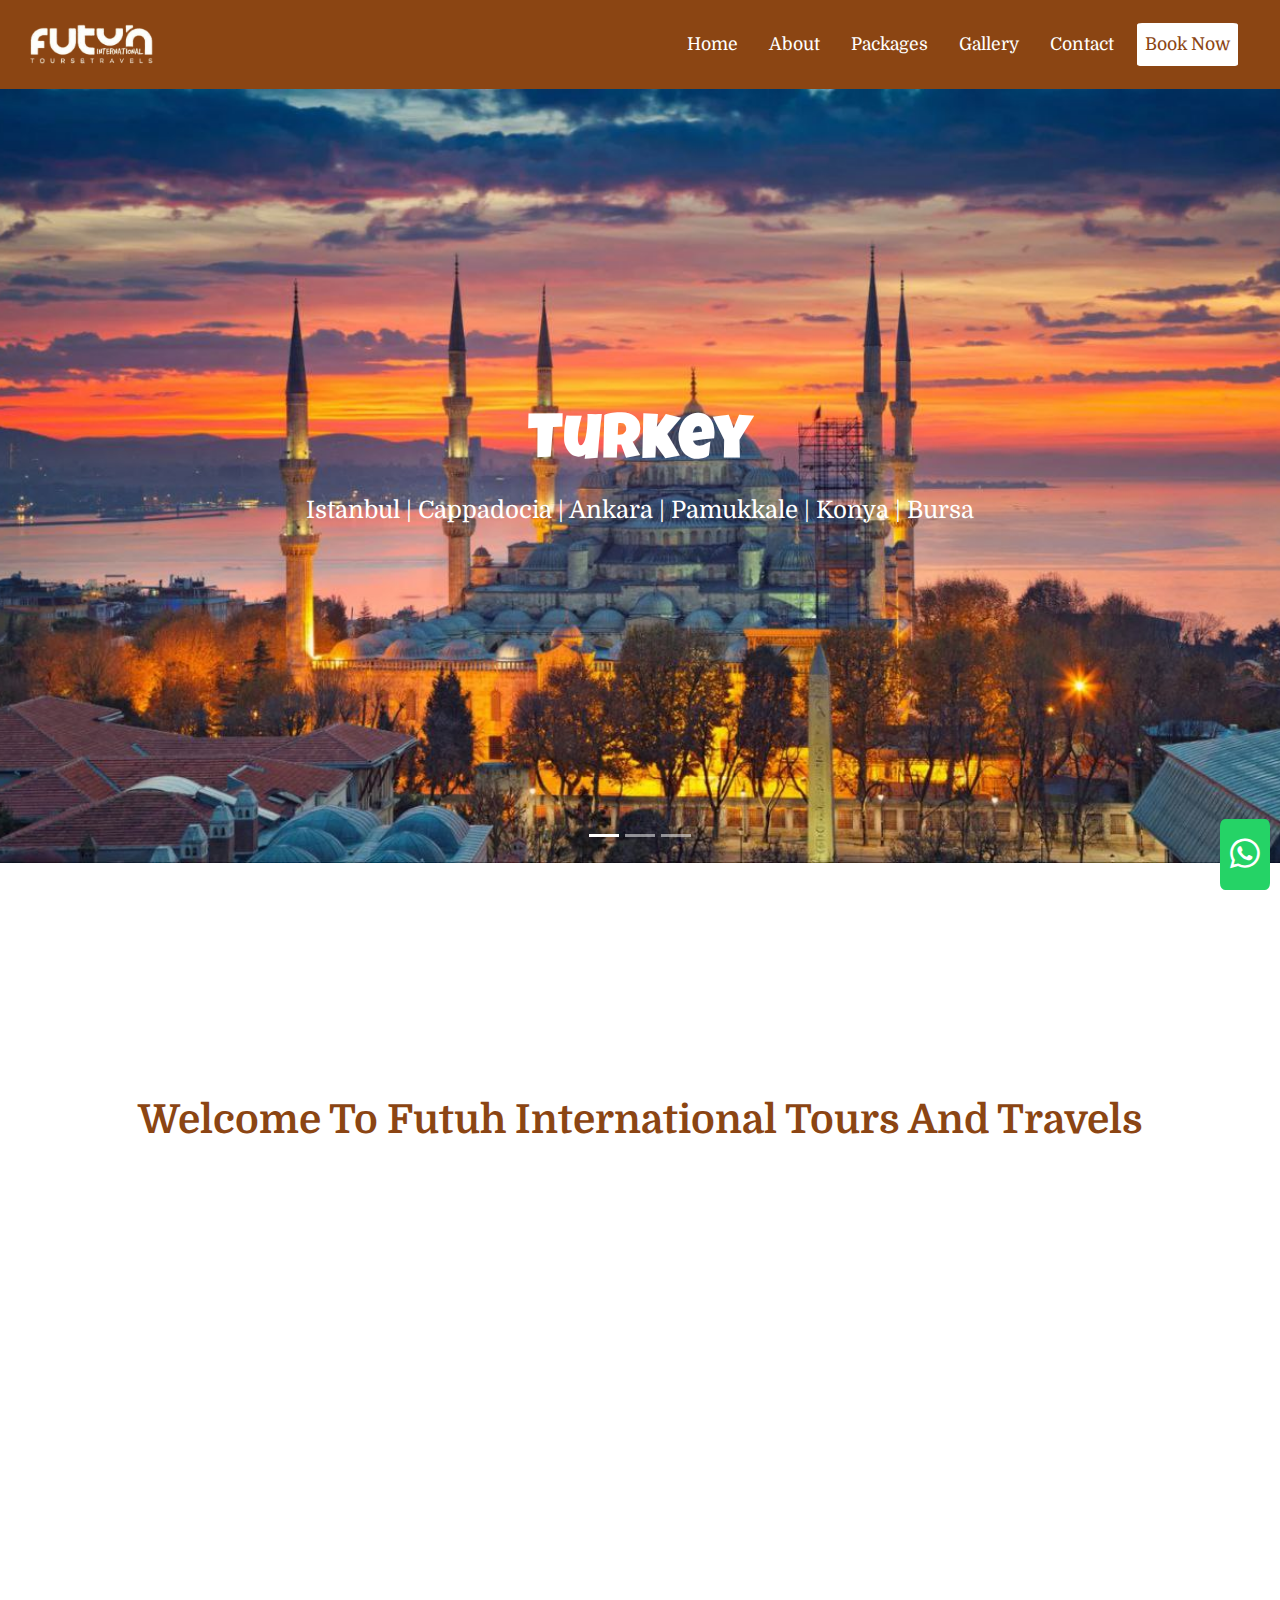
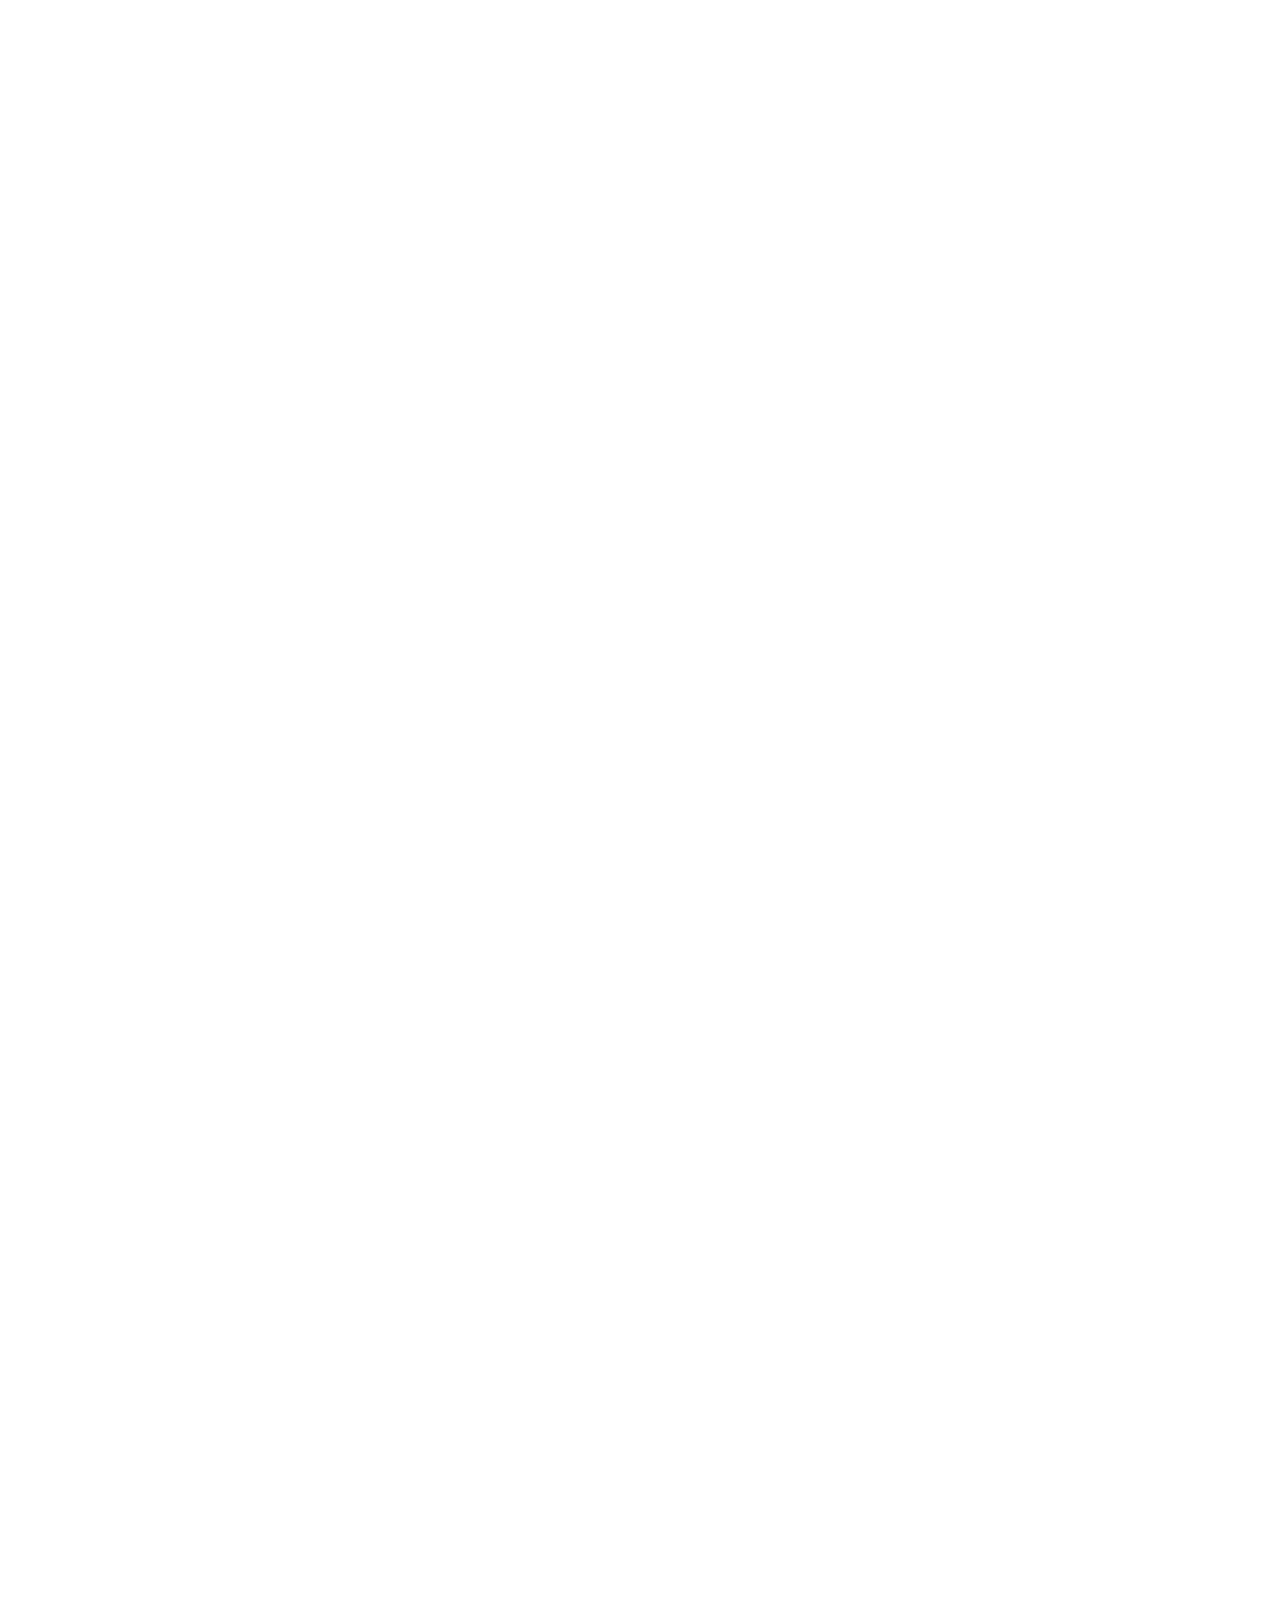
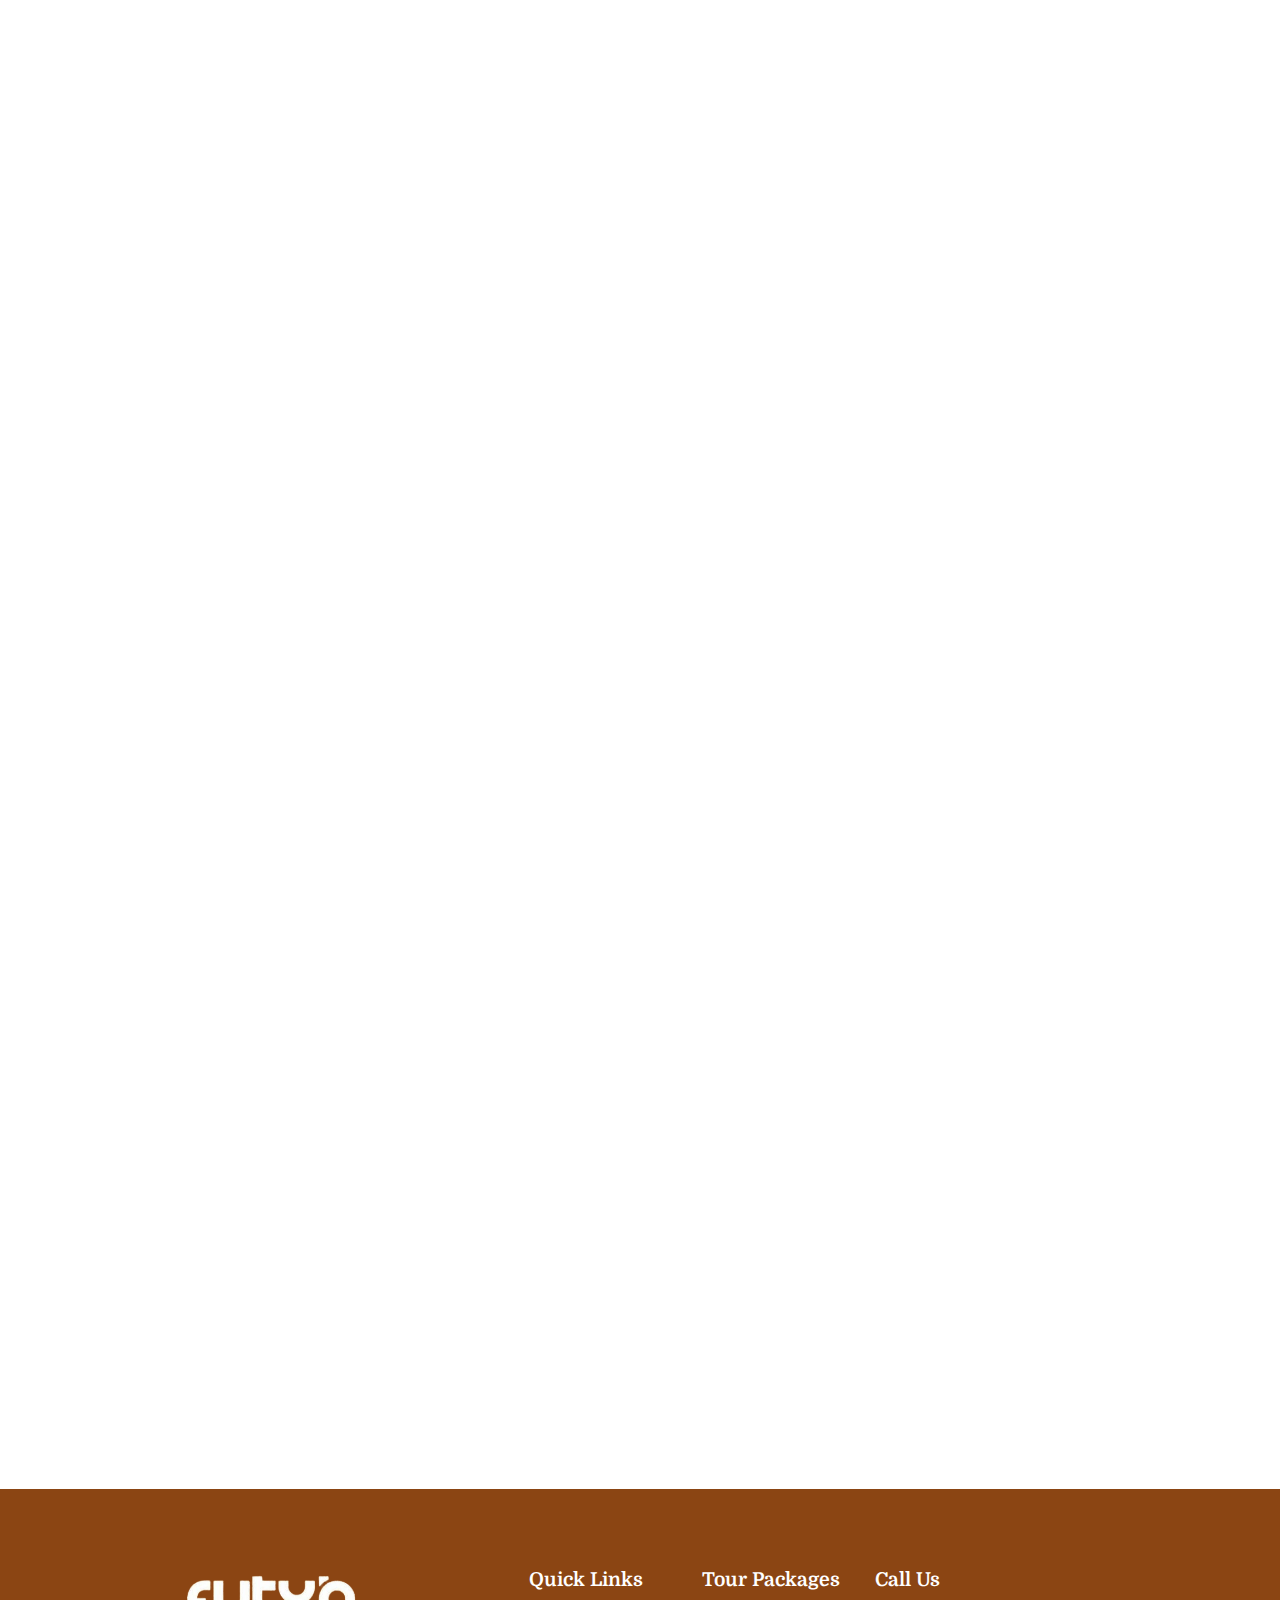
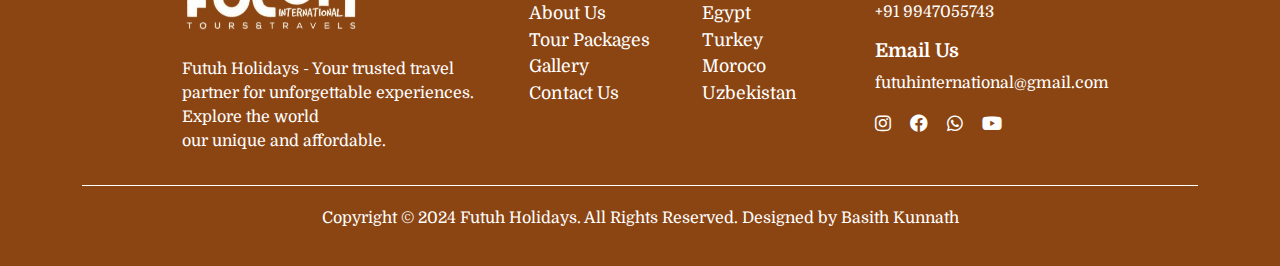
<file: index.html>
<!DOCTYPE html>
<html lang="en">

<head>
  <meta charset="UTF-8">
  <meta name="viewport" content="width=device-width, initial-scale=1.0">
  <title>Futuh International</title>
  <link href="https://cdn.jsdelivr.net/npm/bootstrap@5.3.0-alpha1/dist/css/bootstrap.min.css" rel="stylesheet">
  <!-- Font Awesome Icons -->
  <link rel="stylesheet" href="https://cdnjs.cloudflare.com/ajax/libs/font-awesome/6.0.0-beta3/css/all.min.css">
  <!-- AOS CSS for animations -->
  <link rel="stylesheet" href="https://cdn.jsdelivr.net/npm/aos@2.3.1/dist/aos.css" />
  <link rel="stylesheet" href="styles.css">
  <link rel="preconnect" href="https://fonts.googleapis.com">
  <link rel="preconnect" href="https://fonts.gstatic.com" crossorigin>
  <link href="https://fonts.googleapis.com/css2?family=Luckiest+Guy&display=swap" rel="stylesheet">
  <link rel="preconnect" href="https://fonts.googleapis.com">
  <link rel="preconnect" href="https://fonts.gstatic.com" crossorigin>
  <link
    href="https://fonts.googleapis.com/css2?family=Bowlby+One&family=Domine:wght@400..700&family=Luckiest+Guy&display=swap"
    rel="stylesheet">
</head>

<body>

    <!-- Popup Modal -->
  <div class="modal fade" id="popupModal" tabindex="-1" aria-hidden="true">
    <div class="modal-dialog modal-dialog-centered">
        <div class="modal-content" style="background-image: url('{{ popup_image.image.url }}');" >
            <!-- Close Button -->
            <div class="modal-header">
                <button type="button" class="btn-close btn-close-white" data-bs-dismiss="modal" aria-label="Close"></button>
            </div>
            <!-- Footer with Explore Button -->
            <div class="modal-footer">
                <a href="#" class="btn btn-primary">Explore Now</a>
            </div>
        </div>
    </div>
</div>
  <!-- Navbar -->
  <nav class="navbar navbar-expand-lg navbar-custom">
    <div class="container-fluid">
      <a class="navbar-brand" href="#">
        <img src="futuhlogo.png" alt="Futuh International Logo" width="130" height="auto">
      </a>

       <!-- Hamburger / Close Icon Button -->
    <button class="navbar-toggler custom-toggler" type="button" data-bs-toggle="collapse" data-bs-target="#navbarNav" aria-controls="navbarNav" aria-expanded="false" aria-label="Toggle navigation">
      <span class="toggler-icon"></span>
      <span class="toggler-icon"></span>
      <span class="toggler-icon"></span>
    </button>
     
      <div class="collapse navbar-collapse justify-content-end" id="navbarNav">
        <ul class="navbar-nav">
          <li class="nav-item">
            <a class="nav-link" aria-current="page" href="index.html">Home</a>
          </li>
          <li class="nav-item">
            <a class="nav-link" href="about.html">About</a>
          </li>
          <li class="nav-item">
            <a class="nav-link" href="packages.html">Packages</a>
          </li>
          <li class="nav-item">
            <a class="nav-link" href="gallery.html">Gallery</a>
          </li>
          <li class="nav-item">
            <a class="nav-link" href="contactus.html">Contact</a>
          </li>
          <li class="nav-item">
            <a class="nav-link button-book" href="https://wa.me/919961102203">Book Now</a>
          </li>
        </ul>
      </div>
    </div>
  </nav>

  <!-- Carousel -->
<div id="heroCarousel" class="carousel slide" data-bs-ride="carousel" data-bs-interval="3000" data-bs-wrap="true">
  <div class="carousel-indicators">
    <button type="button" data-bs-target="#heroCarousel" data-bs-slide-to="0" class="active" aria-current="true" aria-label="Slide 1"></button>
    <button type="button" data-bs-target="#heroCarousel" data-bs-slide-to="1" aria-label="Slide 2"></button>
    <button type="button" data-bs-target="#heroCarousel" data-bs-slide-to="2" aria-label="Slide 3"></button>
  </div>
  <div class="carousel-inner">
    <!-- First Slide -->
    <div class="carousel-item active">
      <div class="hero-section" style="background-image: url('turkey.jpg');">
        <div class="container text-center">
          <h1 class="display-4 animate-text">Turkey</h1>
          <p class="lead animate-text">Istanbul | Cappadocia | Ankara | Pamukkale | Konya | Bursa</p>
        </div>
      </div>
    </div>
    <!-- Second Slide -->
    <div class="carousel-item">
      <div class="hero-section" style="background-image: url('egypt.jpg');">
        <div class="container text-center">
          <h1 class="display-4 animate-text">Egypt</h1>
          <p class="lead animate-text">Cairo | Alexandria | Dasooq | Tanta</p>
        </div>
      </div>
    </div>
    <!-- Third Slide -->
    <div class="carousel-item">
      <div class="hero-section" style="background-image: url('moroco.jpg');">
        <div class="container text-center">
          <h1 class="display-4 animate-text">Moroco</h1>
          <p class="lead animate-text">Fez | Marrakesh | Casablanca | Meknes | Rabat | Chefchaouen</p>
        </div>
      </div>
    </div>
  </div>
  <button class="carousel-control-prev" type="button" data-bs-target="#heroCarousel" data-bs-slide="prev">
    
    <span class="visually-hidden">Previous</span>
  </button>
  <button class="carousel-control-next" type="button" data-bs-target="#heroCarousel" data-bs-slide="next">
    
    <span class="visually-hidden">Next</span>
  </button>
</div>


  <!-- Hero Section -->
  <section class="fit-hero-section text-center my-5">
    <div class="container">

      <!-- Logo Section -->
      <div class="row justify-content-center fit-logo-section">
        <div class="col-3 col-md-2 fit-logo-col" data-aos="fade-in" data-aos-duration="1000">
          <img src="mmkclogo.png" alt="Logo 1" class="img-fluid fit-logo">
        </div>
        <div class="col-3 col-md-2 fit-logo-col" data-aos="fade-in" data-aos-duration="1000">
          <img src="floho.png" alt="Logo 2" class="img-fluid fit-logo">
        </div>
      </div>

      <!-- Title -->
      <h1 class="fit-title mt-4">Welcome To Futuh International Tours And
        Travels</h1>

      <!-- Description -->
      <p class="fit-description mt-3 mb-4" data-aos="fade-up" data-aos-duration="1000" data-aos-delay="300">
        At Futuh International Tours and Travels, we specialize in organizing spiritual journeys that connect you to the
        heart of Islamic heritage.
        Based in Kerala, we offer meticulously planned tours to some of the most significant Islamic landmarks across
        the world.
      </p>

      <!-- Button -->
      <a href="about.html" class="btn btn-outline-dark fit-read-more-btn" data-aos="fade-up" data-aos-duration="1000"
        data-aos-delay="600">Read More</a>
    </div>
  </section>


  <section class="why-travel-section py-5 text-center">
    <div class="container">
      <h1 class="mb-5 fw-bold section-title" data-aos="fade-up">Why Travel with Us</h1>
      <div class="row">
        <div class="col-md-3 col-6">
          <div class="travel-card" data-aos="fade-up" data-aos-delay="100">
            <i class="fas fa-kaaba icon"></i>
            <h5 class="mt-3">Expertly curated Islamic spiritual tours</h5>
          </div>
        </div>
        <div class="col-md-3 col-6">
          <div class="travel-card" data-aos="fade-up" data-aos-delay="200">
            <i class="fas fa-compass icon"></i>
            <h5 class="mt-3">Guided by scholars and experienced leaders</h5>
          </div>
        </div>
        <div class="col-md-3 col-6">
          <div class="travel-card" data-aos="fade-up" data-aos-delay="300">
            <i class="fas fa-bed icon"></i>
            <h5 class="mt-3">Halal-friendly meals and comfortable stays</h5>
          </div>
        </div>
        <div class="col-md-3 col-6">
          <div class="travel-card" data-aos="fade-up" data-aos-delay="400">
            <i class="fas fa-praying-hands icon"></i>
            <h5 class="mt-3">Spiritual reflection, prayers, and community bonding</h5>
          </div>
        </div>
      </div>
    </div>
  </section>



  <section class="upcoming-section">
    <div class="container trip-container text-center">
      <h1 class="mb-5 fw-bold section-title" data-aos="fade-up">Upcoming Trips</h1>
      <div class="row">
        <!-- First Trip Card -->
        <div class="col-md-4 mb-4" data-aos="fade-up">
          <div class="card trip-card h-100">
            <div class="trip-image-container">
              <img src="baku.jpg" class="trip-image card-img-top" alt="October in Baghdad" width="300" height="50">
            </div>
            <div class="card-body trip-details">
              <h5 class="card-title trip-title">October in Baghdad</h5>
              <p class="card-text trip-description">warm days fade into cool, breezy nights</p>
              <a href="baku.jpg" class="btn explore-button">Explore Now</a>
            </div>
          </div>
        </div>

         <!-- First Trip Card -->
         <div class="col-md-4 mb-4" data-aos="fade-up">
          <div class="card trip-card h-100">
            <div class="trip-image-container">
            <img src="baku.jpg" class="card-img-top trip-image" alt="October in Baghdad" width="100" height="100">
          </div>
            <div class="card-body trip-details">
              <h5 class="card-title trip-title">Egypt Journey</h5>
              <p class="card-text trip-description">warm days fade into cool, breezy nights</p>
              <a href="details.html" class="btn explore-button">Explore Now</a>
            </div>
          </div>
        </div>

        <!-- Third Trip Card -->
        <div class="col-md-4 mb-4" data-aos="fade-up" data-aos-delay="400">
          <div class="card trip-card h-100">
            <div class="trip-image-container">
            <img src="baku.jpg" class="card-img-top trip-image" alt="Morocco Trip" width="100" height="100">
          </div>
            <div class="card-body trip-details">
              <h5 class="card-title trip-title">Morocco Journey</h5>
              <p class="card-text trip-description">Discover beautiful landmarks In Moroco</p>
              <a href="details.html" class="btn explore-button">Explore Now</a>
            </div>
          </div>
        </div>
      </div>
    </div>
  </section>


  <section class="umrah-banner container-fluid" data-aos="fade-up">
    <div class="row align-items-center text-center text-lg-start">
        <div class="col-lg-12 content">
            <h1 class="banner-title">Umrah Package</h1>
            <p class="banner-subtitle">Embark on a spiritual journey with our 15-Day Package</p>
            <p class="banner-description">
                Lorem ipsum dolor sit amet, consectetur adipiscing elit, sed do eiusmod tempor incididunt ut labore et dolore magna aliqua. Ut enim ad minim veniam, quis nostrud exercitation ullamco laboris.
            </p>
            <div class="d-flex justify-content-center justify-content-lg-start button-group">
              <a href="umrahdetails.html"><button class="btn btn-primary custom-margin-right">View Details</button></a>
              <a href="https://wa.me/919961102203"><button class="btn btn-secondary">Book Now</button></a>
          </div>
        </div>
    </div>
    <p class="banner-footer text-center text-lg-start">
        Office: Travel St., Freedom No. 31, Konohla, West Java
    </p>
</section>


  <!-- About Us Section -->
  <section class="about-us-section py-5">
    <div class="container">
      <div class="row align-items-center">
        <!-- Image Section -->
        <div class="col-md-6 text-center" data-aos="fade-right" >
          <img src="aboutpng (2).png" alt="Compass Icon" class="compass-img animated">
        </div>
        <!-- Content Section -->
        <div class="col-md-6" data-aos="fade-left">
          <h2 class="section-title mb-4">A Journey to Spiritual Discovery</h2>
          <p class="section-description">
            Futuh International Tours and Travels is a dedicated travel agency based in Kerala, specializing in Islamic
            spiritual tours. Our mission is to provide enriching travel experiences that foster spiritual growth while
            exploring the profound Islamic heritage around the world.
          </p>
          <p class="section-description">
            Founded with a deep commitment to faith, Futuh International Tours is more than just a travel agency; we are
            a trusted guide for those seeking to connect with the sacred sites of Islam. We curate journeys to Turkey,
            Iraq, Egypt, and Uzbekistan, offering an opportunity to walk in the footsteps of great scholars, prophets,
            and mystics, while discovering the beauty and history of the Muslim world.
          </p>
          <a href="about.html" class="btn btn-outline mt-4">Read More</a>
        </div>
      </div>
    </div>
  </section>






  <section class="container destinations-section text-center my-5">
    <h1 class="mb-5 fw-bold section-title" data-aos="fade-up">Our Destinations</h1>
    <div class="row mt-4">
      <!-- First Row of Images -->
      <div class="col-12 col-md-4 mb-3 position-relative" data-aos="fade-up">
        <img src="giza.jpg" class="destination-image img-fluid" alt="Pyramids">
        <h1 class="image-title">Cappadocia</h1>
      </div>
      <div class="col-12 col-md-4 mb-3 position-relative" data-aos="fade-up" data-aos-delay="100">
        <img src="giza.jpg" class="destination-image img-fluid" alt="Hot air balloons">
        <h1 class="image-title">Giza</h1>
      </div>
      <div class="col-12 col-md-4 mb-3 position-relative" data-aos="fade-up" data-aos-delay="200">
        <img src="giza.jpg" class="destination-image img-fluid" alt="Beautiful Mosque">
        <h1 class="image-title">Samarkand</h1>
      </div>
      <!-- Second Row of Images -->
      <div class="col-12 col-md-4 mb-3 position-relative" data-aos="fade-up" data-aos-delay="300">
        <img src="baku.jpg" class="destination-image img-fluid" alt="Modern Building">
        <h1 class="image-title">Baku</h1>
      </div>
      <div class="col-12 col-md-4 mb-3 position-relative" data-aos="fade-up" data-aos-delay="400">
        <img src="turkeyim.jpg" class="destination-image img-fluid" alt="Mosque at sunset">
        <h1 class="image-title">Baghdad</h1>
      </div>
      <div class="col-12 col-md-4 mb-3 position-relative" data-aos="fade-up" data-aos-delay="500">
        <img src="marakkesh.jpg" class="destination-image img-fluid" alt="Minaret">
        <h1 class="image-title">Marrakesh</h1>
      </div>
    </div>
  </section>




  <section class="testimonial-section" id="testimonials">
    <div class="container">
      <h1 class="mb-5 fw-bold section-title" data-aos="fade-up">Hear from Our Happy Clients</h1>
      <div class="row">
        <div class="col-md-6 col-lg-4" data-aos="fade-up" data-aos-delay="200">
          <div class="testimonial-card">
            <img src="ahmed.jpg" alt="Hilmet Atyeken">
            <h5 class="card-title">Ahmed Shareef</h5>
            <p class="card-text">"From the moment I signed up, I felt the dedication of this team. They catered to every
              need, made us feel comfortable and safe, and gave us insightful historical context that deepened my
              connection to each site. Highly recommended!"</p>
          </div>
        </div>
        <div class="col-md-6 col-lg-4" data-aos="fade-up" data-aos-delay="300">
          <div class="testimonial-card">
            <img src="omar.jpg" alt="Arda Güler">
            <h5 class="card-title">Omar Hameed</h5>
            <p class="card-text">"The trip exceeded my expectations. Every detail, from the food to the schedule of
              prayers and ziyarat, was meticulously organized."</p>
          </div>
        </div>
        <div class="col-md-6 col-lg-4" data-aos="fade-up" data-aos-delay="400">
          <div class="testimonial-card">
            <img src="ameen.jpg" alt="Maria Anceants">
            <h5 class="card-title">Ameen Mirza</h5>
            <p class="card-text">"MashaAllah, the level of organization was incredible! Our itinerary was well thought
              out, with time for both spiritual reflection and group support. I never had to worry about logistics and
              could focus on worship. Truly a blessed experience!"</p>
          </div>
        </div>
      
      </div>
    </div>
  </section>


    <!-- WhatsApp Icon -->
    <a href="https://wa.me/919961102203/" class="whatsapp-icon" target="_Hey">
      <i class="fab fa-whatsapp"></i>
  </a>

  <footer class="footer">
    <div class="container ">
      <div class="row footer-container">
        <!-- Logo and Social Media -->
        <div class="col-md-4 text-center text-md-start">
          <div class="footer-logo">
            <img src="futuhlogo.png" alt="Futuh Logo" class="img-fluid">
          </div>
          
          <p class="footer-description">
            Futuh Holidays - Your trusted travel partner for unforgettable experiences. Explore the world <br> our unique and affordable.
          </p>
          
         
        </div>
  
        <!-- Quick Links -->
        <div class="col-md-2 text-center text-md-start quick-links">
          <h6>Quick Links</h6>
          <ul class="list-unstyled">
            <li><a href="about.html">About Us</a></li>
            <li><a href="packages.html">Tour Packages</a></li>
            <li><a href="gallery.html">Gallery</a></li>
            <li><a href="contactus.html">Contact Us</a></li>
          </ul>
        </div>


         <!-- Quick Links -->
         <div class="col-md-2 text-center text-md-start quick-links">
          <h6>Tour Packages</h6>
          <ul class="list-unstyled">
            <li><a href="about.html">Egypt</a></li>
            <li><a href="packages.html">Turkey</a></li>
            <li><a href="gallery.html">Moroco</a></li>
            <li><a href="contactus.html">Uzbekistan</a></li>
          </ul>
        </div>
  
        <!-- Contact Info -->
        <div class="col-md-2 text-center text-md-start">
          <h6>Call Us</h6>
          <p>+91 9947055743</p>
          <h6>Email Us</h6>
          <p>futuhinternational@gmail.com</p>
          <div class="social-icons">
            <a href="#"><i class="fab fa-instagram"></i></a>
            <a href="#"><i class="fab fa-facebook"></i></a>
            <a href="#"><i class="fab fa-whatsapp"></i></a>
            <a href="#"><i class="fab fa-youtube"></i></a> 
          </div>
        </div>
      </div>
  
      <!-- Footer Bottom -->
      <div class="footer-bottom text-center mt-3">
        <p>Copyright © 2024 Futuh Holidays. All Rights Reserved. Designed by Basith Kunnath</p>
      </div>
    </div>
  </footer>
  


  <!-- Scripts -->
   <!-- Bootstrap JavaScript Bundle -->
    <script src="https://cdn.jsdelivr.net/npm/@popperjs/core@2.11.6/dist/umd/popper.min.js" integrity="sha384-oBqDVmMz4fnFO9gybBogGz5SJlgk5lNh5VrZn55EN8ICp7Nadyl0yoFbO9g2WZYD" crossorigin="anonymous"></script>
   <script src="https://cdn.jsdelivr.net/npm/bootstrap@5.2.2/dist/js/bootstrap.min.js" integrity="sha384-I3j16TRc2VQq/XpbfPks3eKM2E14Xiz0hpo2ThFuRrhjRhpC15y3X/9DIe0OWozU" crossorigin="anonymous"></script>

  <script src="https://cdn.jsdelivr.net/npm/bootstrap@5.3.0-alpha1/dist/js/bootstrap.bundle.min.js"></script>
  <!-- AOS JS -->
  <script src="https://cdn.jsdelivr.net/npm/aos@2.3.1/dist/aos.js"></script>
  <script src="scripts.js"></script>
  <script>
    AOS.init();  // Initialize AOS
  </script>
</body>

</html>
</file>
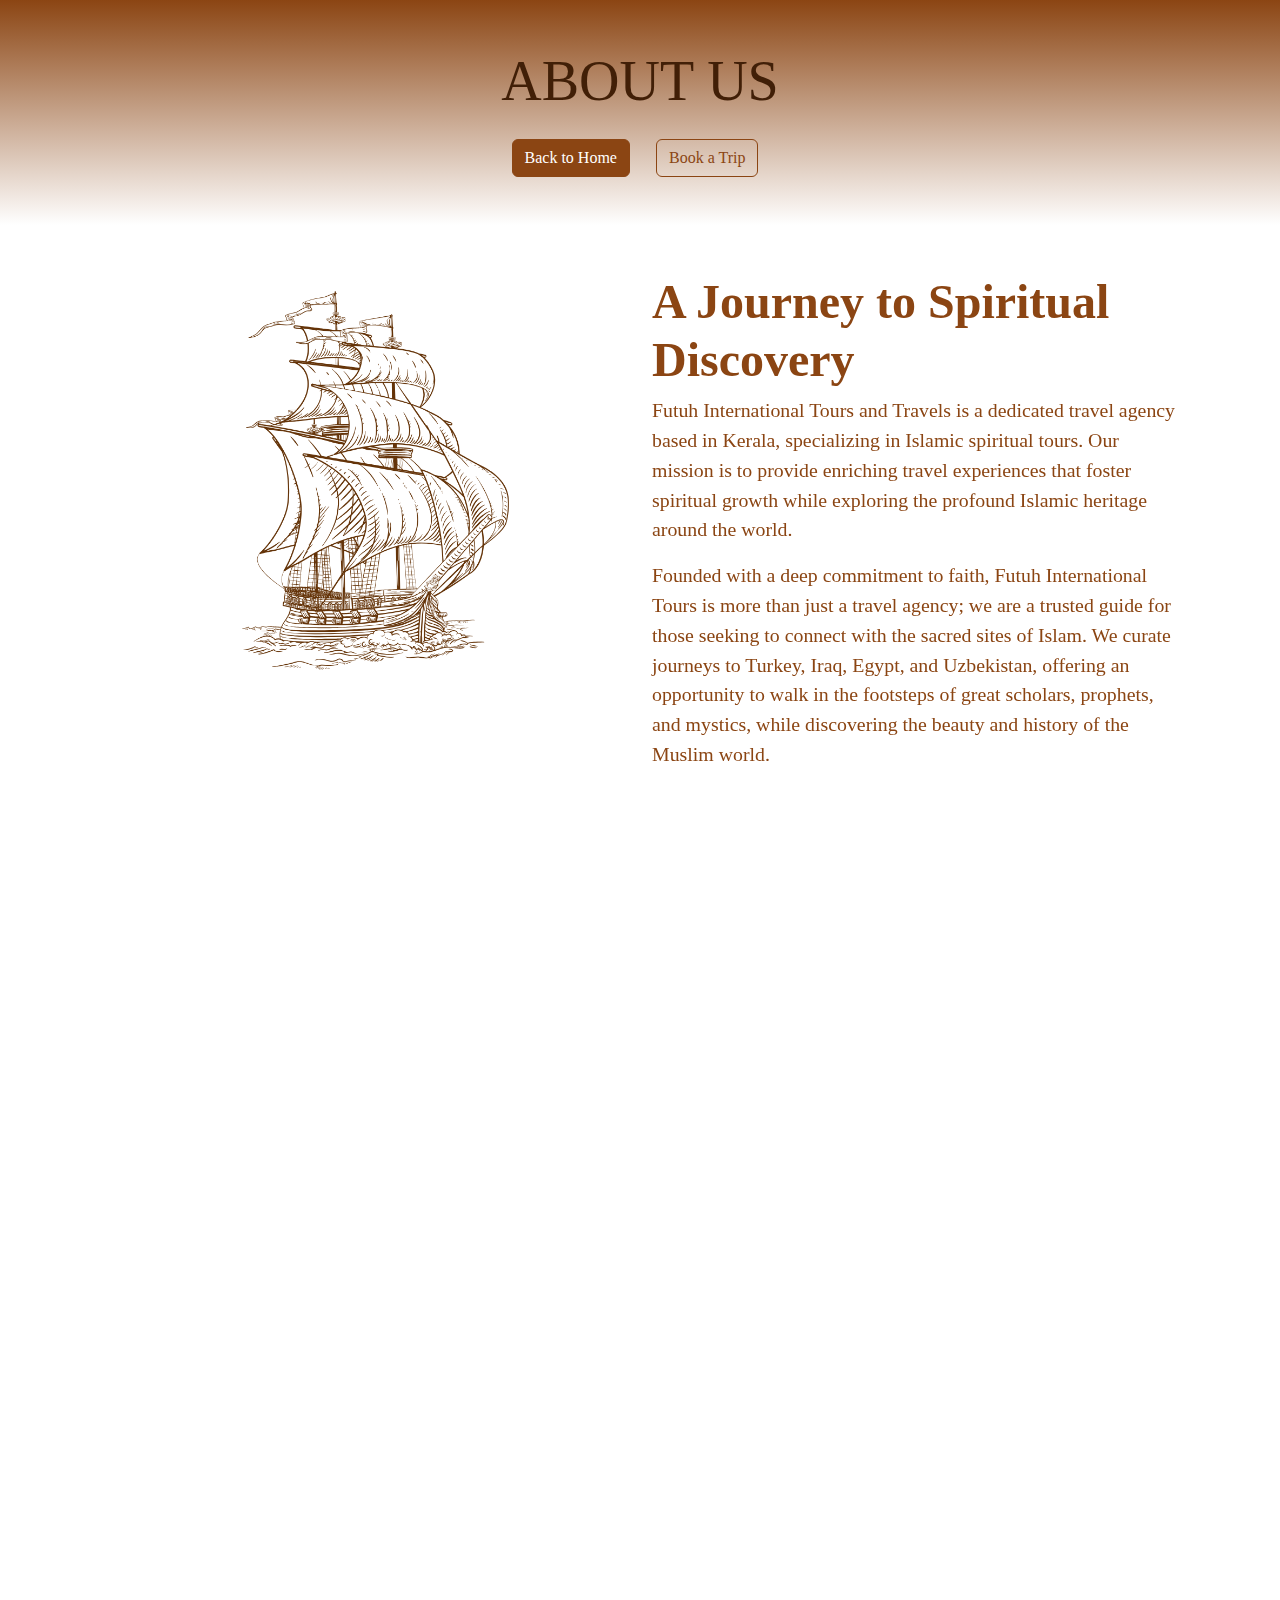
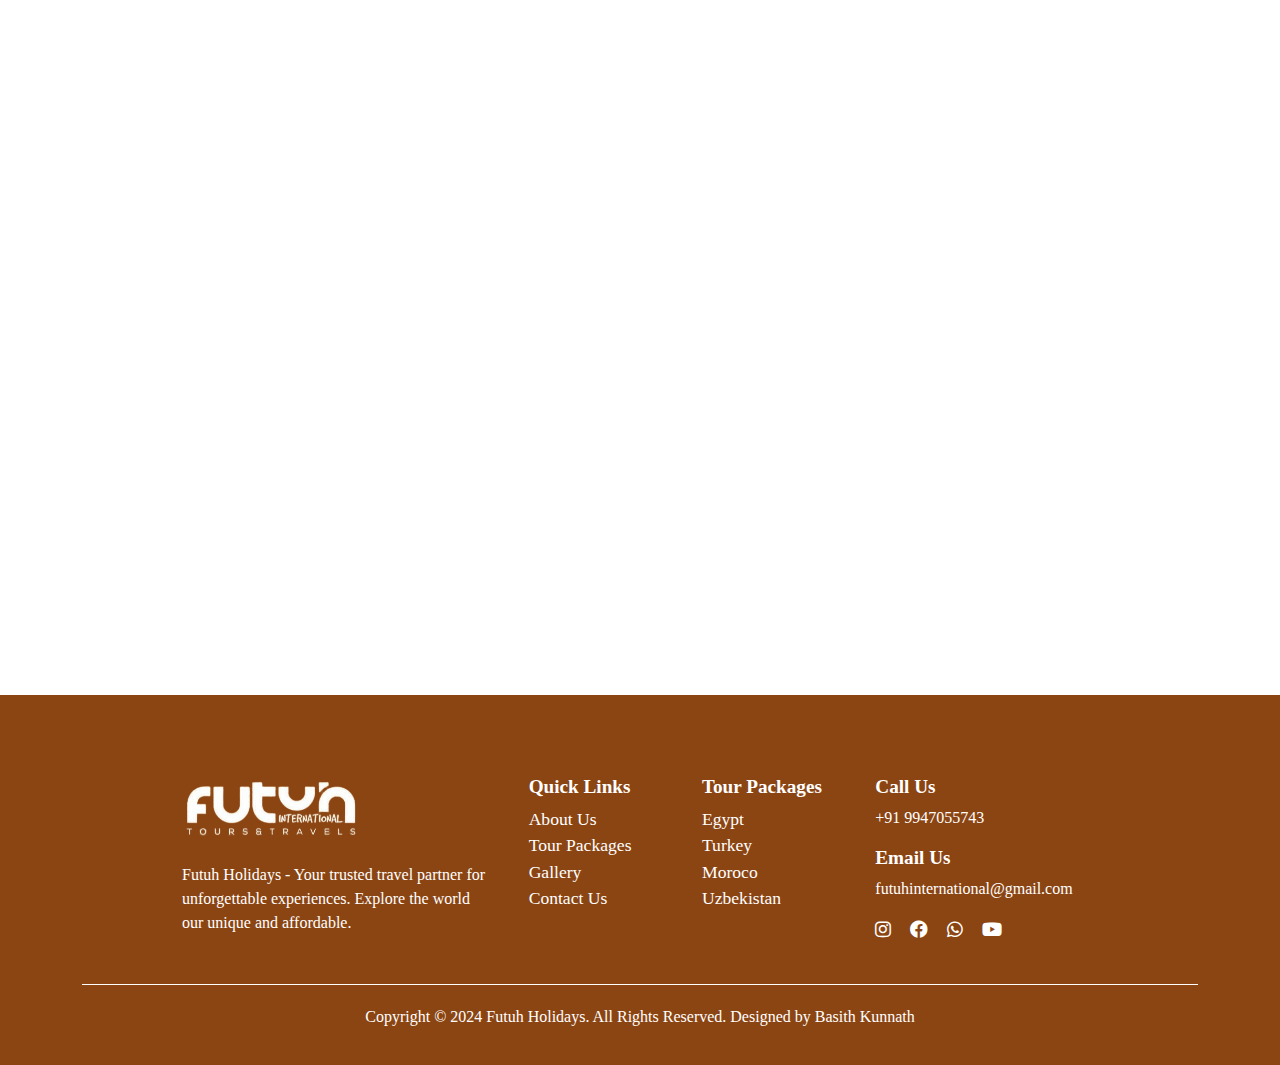
<file: about.html>
<!DOCTYPE html>
<html lang="en">
<head>
  <meta charset="UTF-8">
  <meta name="viewport" content="width=device-width, initial-scale=1.0">
  <title>About Us - Futuh International Tours and Travels</title>
  
  <!-- Bootstrap 5 CSS -->
  <link href="https://cdn.jsdelivr.net/npm/bootstrap@5.3.0-alpha1/dist/css/bootstrap.min.css" rel="stylesheet">
  
   <!-- Font Awesome Icons -->
   <link rel="stylesheet" href="https://cdnjs.cloudflare.com/ajax/libs/font-awesome/6.0.0-beta3/css/all.min.css">

  <!-- AOS CSS -->
  <link href="https://unpkg.com/aos@2.3.1/dist/aos.css" rel="stylesheet">
  
  <!-- Custom CSS -->
  <link rel="stylesheet" href="styles.css">
</head>
<body>

   
   <!-- Header Section -->
   <section class="header-section text-center py-5">
    <h1 class="display-4">ABOUT US</h1>
    <div class="d-flex justify-content-center gap-3 mt-4">
        <a href="index.html"><button class="btn btn-dark">Back to Home</button></a>
        <a href="https://wa.me/919961102203"><button class="btn btn-outline">Book a Trip</button></a>
    </div>
</section>

<!-- About Us Section -->
<section class="about-us-page container mt-5">
  
  <!-- Main Content -->
  <div class="row">
    <!-- Left Column (Image of Ship) -->
    <div class="col-lg-6 col-12 mb-4">
      <img src="image3.png" alt="Ship Image" class="img-fluid" data-aos="fade-right">
    </div>

    <!-- Right Column (Text) -->
    <div class="col-lg-6 col-12" data-aos="fade-left">
      <h2 class="subheading">A Journey to Spiritual Discovery</h2>
      <p>Futuh International Tours and Travels is a dedicated travel agency based in Kerala, specializing in Islamic spiritual tours. Our mission is to provide enriching travel experiences that foster spiritual growth while exploring the profound Islamic heritage around the world.</p>
      <p>Founded with a deep commitment to faith, Futuh International Tours is more than just a travel agency; we are a trusted guide for those seeking to connect with the sacred sites of Islam. We curate journeys to Turkey, Iraq, Egypt, and Uzbekistan, offering an opportunity to walk in the footsteps of great scholars, prophets, and mystics, while discovering the beauty and history of the Muslim world.</p>
    </div>
  </div>

  <!-- Our Values Section -->
  <div class="row mt-5">
    <div class="col-12">
      <h3 class="subheading" data-aos="fade-up">Our Values</h3>
    </div>

    <!-- Value Cards -->
    <div class="col-lg-4 col-md-6 col-12" data-aos="zoom-in">
      <h4 class="value-title">Faith</h4>
      <p>At the heart of everything we do is our Islamic faith, guiding us in providing journeys that inspire spiritual growth.</p>
    </div>
    <div class="col-lg-4 col-md-6 col-12" data-aos="zoom-in" data-aos-delay="100">
      <h4 class="value-title">Excellence</h4>
      <p>We are committed to offering the highest quality travel experiences, from seamless logistics to the comfort and of our travelers.</p>
    </div>
    <div class="col-lg-4 col-md-6 col-12" data-aos="zoom-in" data-aos-delay="200">
      <h4 class="value-title">Community</h4>
      <p>We foster a sense of unity and brotherhood during our tours, creating bonds that extend beyond the journey itself.</p>
    </div>
  </div>

  <!-- Why Choose Us Section -->
  <div class="row mt-5">
    <div class="col-lg-6 col-12 mb-4" data-aos="fade-right">
      <h3 class="subheading">Why Choose Us?</h3>
      <p>Our team of experienced travel specialists and knowledgeable guides ensures that every journey is both spiritually uplifting and comfortably organized. We handle all the details, from accommodations to travel arrangements, so you can focus on your spiritual journey.</p>
      <p>Whether you are visiting the shrines of Iraq or experiencing the rich history of Uzbekistan, we aim to create a journey that is both meaningful and memorable.</p>
      <a href="https://wa.me/919947055743" class="btn btn-outline">Book a Trip</a>
    </div>

    <!-- Compass Image -->
    <div class="col-lg-6 col-12">
      <img src="image2.png" alt="Compass Image" class="img-fluid" data-aos="fade-left">
    </div>
  </div>
</section>


<section class="testimonial-section" id="testimonials">
  <div class="container">
    <h1 class="mb-5 fw-bold section-title" data-aos="fade-up">Hear from Our Happy Clients</h1>
    <div class="row">
      <div class="col-md-6 col-lg-4" data-aos="fade-up" data-aos-delay="200">
        <div class="testimonial-card">
          <img src="ahmed.jpg" alt="Hilmet Atyeken">
          <h5 class="card-title">Ahmed Shareef</h5>
          <p class="card-text">"From the moment I signed up, I felt the dedication of this team. They catered to every
            need, made us feel comfortable and safe, and gave us insightful historical context that deepened my
            connection to each site. Highly recommended!"</p>
        </div>
      </div>
      <div class="col-md-6 col-lg-4" data-aos="fade-up" data-aos-delay="300">
        <div class="testimonial-card">
          <img src="omar.jpg" alt="Arda Güler">
          <h5 class="card-title">Omar Hameed</h5>
          <p class="card-text">"The trip exceeded my expectations. Every detail, from the food to the schedule of
            prayers and ziyarat, was meticulously organized."</p>
        </div>
      </div>
      <div class="col-md-6 col-lg-4" data-aos="fade-up" data-aos-delay="400">
        <div class="testimonial-card">
          <img src="ameen.jpg" alt="Maria Anceants">
          <h5 class="card-title">Ameen Mirza</h5>
          <p class="card-text">"MashaAllah, the level of organization was incredible! Our itinerary was well thought
            out, with time for both spiritual reflection and group support. I never had to worry about logistics and
            could focus on worship. Truly a blessed experience!"</p>
        </div>
      </div>
      <div class="col-md-6 col-lg-4" data-aos="fade-up" data-aos-delay="500">
        <div class="testimonial-card">
          <img src="khalid.jpg" alt="Ragip Siler">
          <h5 class="card-title">Khalid Jameel</h5>
          <p class="card-text">"MashaAllah, the level of organization was incredible! Our itinerary was well thought
            out, with time for both spiritual reflection and group support"</p>
        </div>
      </div>
      <div class="col-md-6 col-lg-4" data-aos="fade-up" data-aos-delay="600">
        <div class="testimonial-card">
          <img src="yazeen.jpg" alt="Jenny Wilson">
          <h5 class="card-title">Yazeen Qatar</h5>
          <p class="card-text">"I felt supported, spiritually uplifted, and part of a caring community"</p>
        </div>
      </div>
      <div class="col-md-6 col-lg-4" data-aos="fade-up" data-aos-delay="700">
        <div class="testimonial-card">
          <img src="musthafa.jpg" alt="Guy Hawkins">
          <h5 class="card-title">Musthafa Pc</h5>
          <p class="card-text">"Alhamdulillah, this company made my Umrah experience seamless. Everything from the
            initial registration to the final farewell was done with sincerity"</p>
        </div>
      </div>
    </div>
  </div>
</section>



<footer class="footer">
  <div class="container ">
    <div class="row footer-container">
      <!-- Logo and Social Media -->
      <div class="col-md-4 text-center text-md-start">
        <div class="footer-logo">
          <img src="futuhlogo.png" alt="Futuh Logo" class="img-fluid">
        </div>
        
        <p class="footer-description">
          Futuh Holidays - Your trusted travel partner for unforgettable experiences. Explore the world <br> our unique and affordable.
        </p>
        
       
      </div>

      <!-- Quick Links -->
      <div class="col-md-2 text-center text-md-start quick-links">
        <h6>Quick Links</h6>
        <ul class="list-unstyled">
          <li><a href="about.html">About Us</a></li>
          <li><a href="packages.html">Tour Packages</a></li>
          <li><a href="gallery.html">Gallery</a></li>
          <li><a href="contactus.html">Contact Us</a></li>
        </ul>
      </div>


       <!-- Quick Links -->
       <div class="col-md-2 text-center text-md-start quick-links">
        <h6>Tour Packages</h6>
        <ul class="list-unstyled">
          <li><a href="about.html">Egypt</a></li>
          <li><a href="packages.html">Turkey</a></li>
          <li><a href="gallery.html">Moroco</a></li>
          <li><a href="contactus.html">Uzbekistan</a></li>
        </ul>
      </div>

      <!-- Contact Info -->
      <div class="col-md-2 text-center text-md-start">
        <h6>Call Us</h6>
        <p>+91 9947055743</p>
        <h6>Email Us</h6>
        <p>futuhinternational@gmail.com</p>
        <div class="social-icons">
          <a href="#"><i class="fab fa-instagram"></i></a>
          <a href="#"><i class="fab fa-facebook"></i></a>
          <a href="#"><i class="fab fa-whatsapp"></i></a>
          <a href="#"><i class="fab fa-youtube"></i></a> 
        </div>
      </div>
    </div>

    <!-- Footer Bottom -->
    <div class="footer-bottom text-center mt-3">
      <p>Copyright © 2024 Futuh Holidays. All Rights Reserved. Designed by Basith Kunnath</p>
    </div>
  </div>
</footer>

<!-- Bootstrap 5 JS -->
<script src="https://cdn.jsdelivr.net/npm/bootstrap@5.3.0-alpha1/dist/js/bootstrap.bundle.min.js"></script>

<!-- AOS JS -->
<script src="https://unpkg.com/aos@2.3.1/dist/aos.js"></script>

<!-- Custom JS -->
<script>
  AOS.init();
</script>
</body>
</html>
</file>
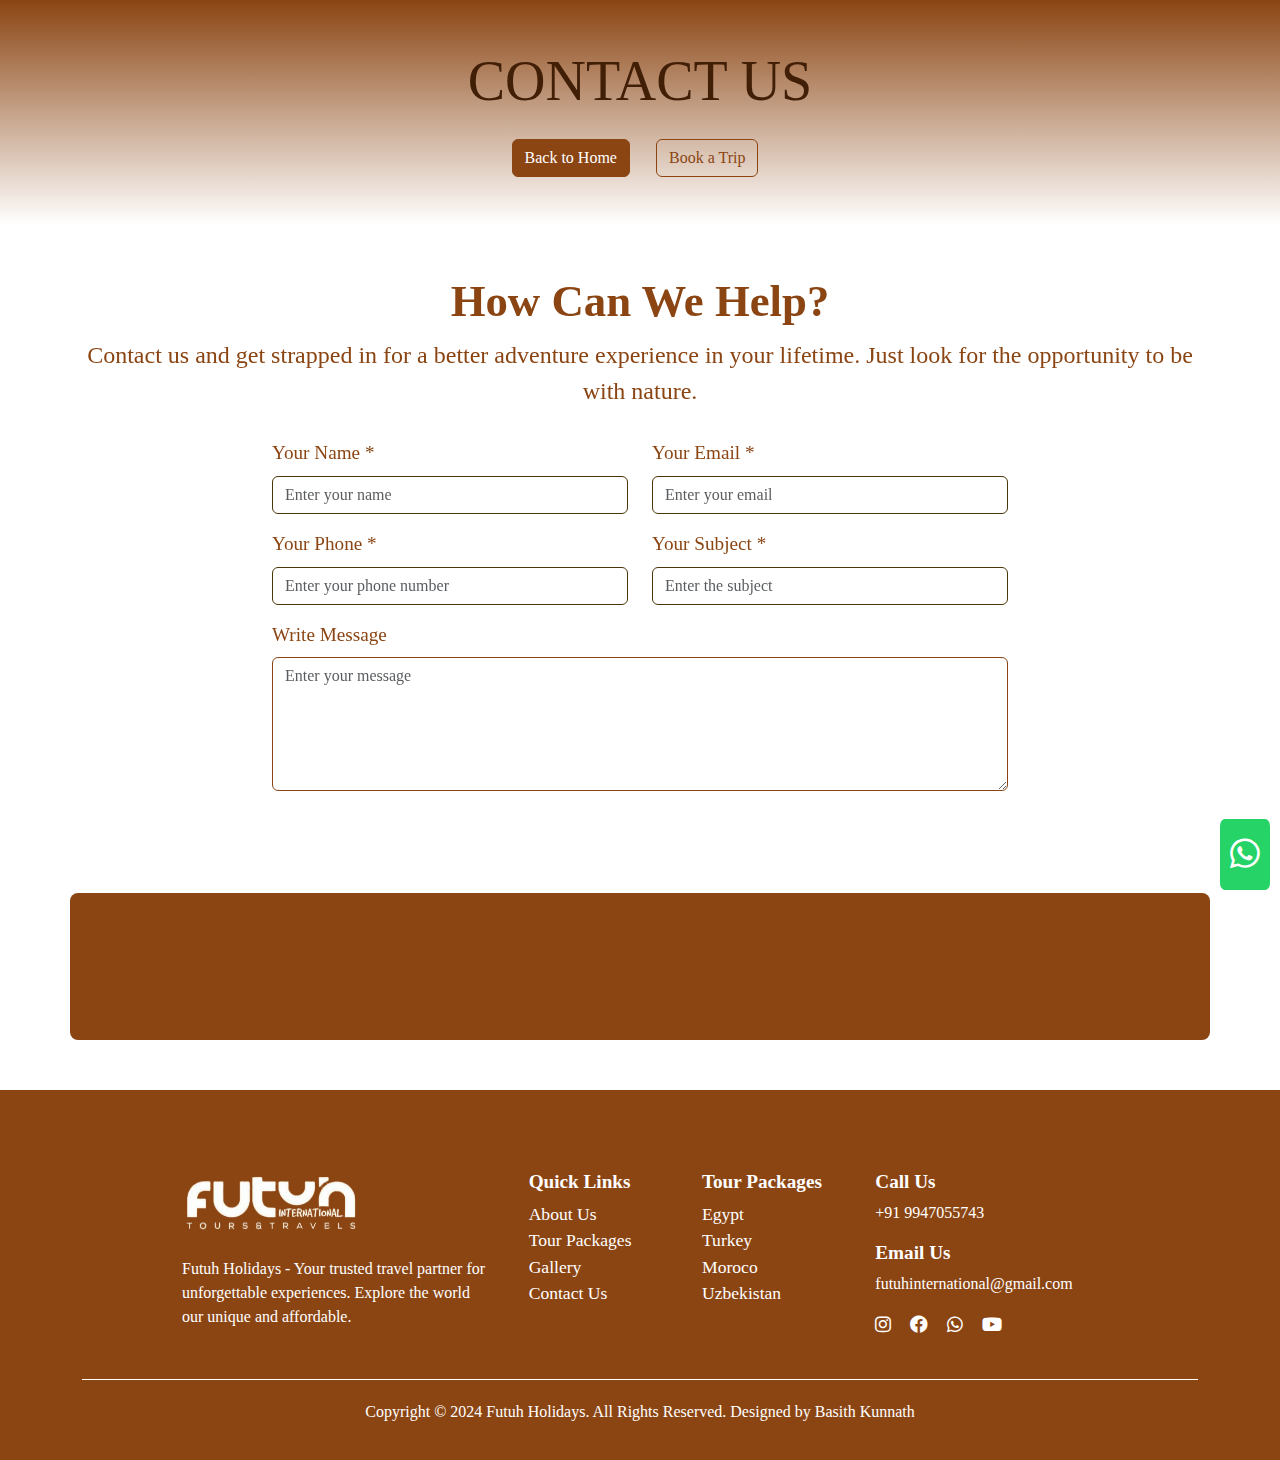
<file: contactus.html>
<!DOCTYPE html>
<html lang="en">
<head>
    <meta charset="UTF-8">
    <meta name="viewport" content="width=device-width, initial-scale=1.0">
    <title>Contact Us</title>
    <link href="https://cdn.jsdelivr.net/npm/bootstrap@5.3.0/dist/css/bootstrap.min.css" rel="stylesheet">
    <link href="https://cdn.jsdelivr.net/npm/aos@2.3.4/dist/aos.css" rel="stylesheet">
    <link rel="stylesheet" href="styles.css">
    <link rel="stylesheet" href="https://cdnjs.cloudflare.com/ajax/libs/font-awesome/6.0.0-beta3/css/all.min.css">

</head>
<body>

    <!-- Header Section -->
    <section class="header-section text-center py-5">
        <h1 class="display-4">CONTACT US</h1>
        <div class="d-flex justify-content-center gap-3 mt-4">
            <a href="index.html"><button class="btn btn-dark">Back to Home</button></a>
            <a href="https://wa.me/919961102203"><button class="btn btn-outline">Book a Trip</button></a>
        </div>
    </section>

    <!-- Contact Section -->
    <section class="contact-section">
        <div class="container">
            <div class="row">
                <div class="col-12">
                    <h2 class="contact-header" data-aos="fade-up">How Can We Help?</h2>
                    <p class="contact-subheader" data-aos="fade-up" data-aos-delay="100">
                        Contact us and get strapped in for a better adventure experience in your lifetime. Just look for the opportunity to be with nature.
                    </p>
                </div>
            </div>
            <div class="row justify-content-center">
                <div class="col-lg-8">
                    <form>
                        <div class="row">
                            <div class="col-md-6 mb-3" data-aos="fade-up">
                                <label for="name" class="form-label">Your Name *</label>
                                <input type="text" class="form-control" id="name" placeholder="Enter your name" required>
                            </div>
                            <div class="col-md-6 mb-3" data-aos="fade-up" data-aos-delay="100">
                                <label for="email" class="form-label">Your Email *</label>
                                <input type="email" class="form-control" id="email" placeholder="Enter your email" required>
                            </div>
                        </div>
                        <div class="row">
                            <div class="col-md-6 mb-3" data-aos="fade-up" data-aos-delay="200">
                                <label for="phone" class="form-label">Your Phone *</label>
                                <input type="text" class="form-control" id="phone" placeholder="Enter your phone number" required>
                            </div>
                            <div class="col-md-6 mb-3" data-aos="fade-up" data-aos-delay="300">
                                <label for="subject" class="form-label">Your Subject *</label>
                                <input type="text" class="form-control" id="subject" placeholder="Enter the subject" required>
                            </div>
                        </div>
                        <div class="mb-3" data-aos="fade-up" data-aos-delay="400">
                            <label for="message" class="form-label">Write Message</label>
                            <textarea class="form-control" id="message" rows="5" placeholder="Enter your message"></textarea>
                        </div>
                        <div class="text-center" data-aos="fade-up" data-aos-delay="500">
                            <button type="submit" class="btn submit-button btn btn-outline ">Submit Now</button>
                        </div>
                    </form>
                </div>
            </div>

<div class="row contact-info">
    <div class="col-12" data-aos="fade-up" data-aos-delay="600">
        <p><i class="fas fa-map-marker-alt"></i><strong>Address:</strong> 123 Adventure Road, Nature Town, NT 45678</p>
        <p><i class="fas fa-phone"></i><strong>Phone:</strong> <a href="tel:+1234567890">+1 (234) 567-890</a></p>
        <p><i class="fas fa-location-arrow"></i><strong>Location:</strong> <a href="https://goo.gl/maps/example" target="_blank">View on Google Maps</a></p>
    </div>
</div>
    </section>

   <!-- WhatsApp Icon -->
   <a href="https://wa.me/919961102203/" class="whatsapp-icon" target="_Hey">
    <i class="fab fa-whatsapp"></i>
</a>

<footer class="footer">
  <div class="container ">
    <div class="row footer-container">
      <!-- Logo and Social Media -->
      <div class="col-md-4 text-center text-md-start">
        <div class="footer-logo">
          <img src="futuhlogo.png" alt="Futuh Logo" class="img-fluid">
        </div>
        
        <p class="footer-description">
          Futuh Holidays - Your trusted travel partner for unforgettable experiences. Explore the world <br> our unique and affordable.
        </p>
        
       
      </div>

      <!-- Quick Links -->
      <div class="col-md-2 text-center text-md-start quick-links">
        <h6>Quick Links</h6>
        <ul class="list-unstyled">
          <li><a href="about.html">About Us</a></li>
          <li><a href="packages.html">Tour Packages</a></li>
          <li><a href="gallery.html">Gallery</a></li>
          <li><a href="contactus.html">Contact Us</a></li>
        </ul>
      </div>


       <!-- Quick Links -->
       <div class="col-md-2 text-center text-md-start quick-links">
        <h6>Tour Packages</h6>
        <ul class="list-unstyled">
          <li><a href="about.html">Egypt</a></li>
          <li><a href="packages.html">Turkey</a></li>
          <li><a href="gallery.html">Moroco</a></li>
          <li><a href="contactus.html">Uzbekistan</a></li>
        </ul>
      </div>

      <!-- Contact Info -->
      <div class="col-md-2 text-center text-md-start">
        <h6>Call Us</h6>
        <p>+91 9947055743</p>
        <h6>Email Us</h6>
        <p>futuhinternational@gmail.com</p>
        <div class="social-icons">
          <a href="#"><i class="fab fa-instagram"></i></a>
          <a href="#"><i class="fab fa-facebook"></i></a>
          <a href="#"><i class="fab fa-whatsapp"></i></a>
          <a href="#"><i class="fab fa-youtube"></i></a> 
        </div>
      </div>
    </div>

    <!-- Footer Bottom -->
    <div class="footer-bottom text-center mt-3">
      <p>Copyright © 2024 Futuh Holidays. All Rights Reserved. Designed by Basith Kunnath</p>
    </div>
  </div>
</footer>

    

    <!-- Include Bootstrap, AOS, and Font Awesome Scripts -->
    <script src="https://cdn.jsdelivr.net/npm/bootstrap@5.3.0/dist/js/bootstrap.bundle.min.js"></script>
    <script src="https://cdn.jsdelivr.net/npm/aos@2.3.4/dist/aos.js"></script>
    <script>
        AOS.init();
    </script>
</body>
</html>
</file>
<file: styles.css>
/* General Styles */
body {
  font-family: "Luckiest Guy", cursive;
  font-family: "Domine", serif;
  margin: 0;
  padding: 0;
  overflow-x: hidden;
  background-color: #ffffff;
  
}


.navbar-custom {
  background-color: #8B4513;
  padding: 15px;
}

.nav-link {
  margin-right: 15px;
  color: #ffffff;
  font-size: 1.1rem;

}

.button-book {
  background-color: #ffffff;
  color: #8B4513;
  border-radius: 5%;
}



.navbar-toggler {
  border: none;
  outline: none;
  
}

/* Hamburger Icon Lines */
.toggler-icon {
  display: block;
  width: 27px;
  height: 3.5px;
  background-color: white;
  margin: 5px 0;
  transition: 0.4s;
  border-radius: 2px;
  
}

/* Animation to "X" on open */
.navbar-toggler.collapsed .toggler-icon:nth-child(1) {
  transform: rotate(0deg) translate(0, 0);
  border: none;
  outline: none;
}

.navbar-toggler:not(.collapsed) .toggler-icon:nth-child(1) {
  transform: rotate(45deg) translate(5px, 5px);
  border: none;
  outline: none;
}

.navbar-toggler:not(.collapsed) .toggler-icon:nth-child(2) {
  opacity: 0;
  border: none;
  outline: none;
}

.navbar-toggler:not(.collapsed) .toggler-icon:nth-child(3) {
  transform: rotate(-45deg) translate(5px, -5px);
  border: none;
  outline: none;
}

/* Remove outline on the navbar-toggler button */
.navbar-toggler:focus {
  outline: none;
  box-shadow: none; /* Removes any additional focus shadow */
}


.hero-section {
  height: 86vh;
  background-size: cover;
  background-position: center;
  display: flex;
  justify-content: center;
  align-items: center;
  color: white;
  position: relative;
}

.hero-section h1,
.hero-section p {
  opacity: 0;
  /* Initially hidden */
  transition: opacity 1s ease-in, transform 1s ease-in;
}

.hero-section h1 {
  font-size: 4rem;
  transform: translateY(-20px);
  /* Slightly up */
  font-family: "Luckiest Guy", cursive;

}

.hero-section p {
  font-size: 1.5rem;
  transform: translateY(20px);
  /* Slightly down */
  
  font-weight: 250;
}

/* Animation Active Class */
.carousel-item.active .animate-text {
  opacity: 1;
  /* Fade in */
  transform: translateY(0);
  /* Reset position */
}

.carousel-item.active h1 {
  animation: slideDown 1s ease-out;
}

.carousel-item.active p {
  animation: slideUp 1s ease-out;
}

/* Keyframes for Animations */
@keyframes slideDown {
  from {
    transform: translateY(-50px);
    opacity: 0;
  }

  to {
    transform: translateY(0);
    opacity: 1;
  }
}

@keyframes slideUp {
  from {
    transform: translateY(50px);
    opacity: 0;
  }

  to {
    transform: translateY(0);
    opacity: 1;
  }
}

@keyframes moveUpDown {
  0% {
    transform: translateY(0);
  }
  50% {
    transform: translateY(-20px);
  }
  100% {
    transform: translateY(0);
  }
}

.animated {
  animation: moveUpDown 2s infinite ease-in-out;
}



/* Responsive Design */
@media (max-width: 768px) {

  .nav-link {
    margin-left: 18px;
  }

  .hero-section {
    height: 43vh;
  }


  .hero-section h1 {
    font-size: 2.5rem;
  }

  .hero-section p {
    font-size: 1rem;
  }

  .button-book {
    width: 100px;
    padding: 5px;
  }


}




/* Hero Section */

/* Hero Title */
.fit-title {
  font-weight: bold;
  color: #8B4513;
}

/* Hero Description */
.fit-description {
  font-size: 18px;
  color: #8B4513;
}

/* Logos Section */
.fit-logo-section {
  margin-bottom: 10px;
}

.fit-logo-col {
  margin: 0;
  padding: 0;
}

.fit-logo {
  width: 80%;
  height: auto;
  
}

/* Button Styling */
.fit-read-more-btn {
  border-color: #8B4513;
  color: #8B4513;
}

.fit-read-more-btn:hover {
  background-color: #8B4513;
  color: #fff;
  transform: scale(1.05);
  transition: all 0.3s ease-in-out;
}








.section-title {
  color: #8B4513;
  
}

.why-travel-section .travel-card {
  text-align: center;
  padding: 20px;
}

.why-travel-section .travel-card h5 {
  font-size: 1rem;
  font-weight: 500;
  color: #8B4513;
  
}

.why-travel-section .icon {
  font-size: 3rem;
  color :#8B4513 ;
}

@media (max-width: 767px) {
  .section-title {
    font-size: 1.5rem;
  }

  .why-travel-section .travel-card h5 {
    font-size: 0.875rem;
  }

  .why-travel-section .icon {
    font-size: 2rem;
  }
}


.upcoming-section {
  padding: 0px 20px;
}

.trip-card img {
  object-fit: cover;
  height: 100%;
}

/* Animation when hovering or touching the image */

/* Zoom effect for the trip image */
.trip-image-container {
  overflow: hidden; /* Ensures the image does not overflow outside the container */
}

.trip-image {
  transition: transform 0.3s ease; /* Smooth transition for zoom */
  
}

.trip-image-container:hover .trip-image,
.trip-image-container:active .trip-image {
  transform: scale(1.1); /* Slight zoom effect */
}


.trip-card {
  box-shadow: 0 4px 8px rgba(0, 0, 0, 0.1);
  background-color: #8B4513;
}

.trip-card h5 {
  color: #fff;
}

.trip-card p {
  color: #fff;
}


.card-title {
  font-size: 1.5rem;
  color: #fafafa;

  
}

.explore-button {
  background-color: #fff;
  color: #8B4513;
}

.explore-button:hover {
  color: #fff;
}

.trip-container {
  margin-top: 50px;
  
}


/* Banner Section Styles */

/* Banner Styles */


.umrah-banner {
  background-image: url('hik.jpg'); /* Replace with your background image */
  background-size: cover;
  background-position: center;
  background-repeat: no-repeat;
  padding: 80px;
  margin-top: 80px;
  box-shadow: 0 4px 8px rgba(0, 0, 0, 0.1);
  color: #ffffff;
  max-width: 100%;
  position: relative;
}

.umrah-banner::before {
  content: "";
  position: absolute;
  top: 0;
  left: 0;
  width: 100%;
  height: 100%;
  background-color: rgba(0, 0, 0, 0.5);
  
  z-index: 1;
}

.content, .banner-footer {
  position: relative;
  z-index: 2;
}

.banner-title {
  font-size: 2.5rem;
  font-weight: bold;
}

.banner-subtitle {
  font-size: 1.25rem;
  margin-bottom: 1.5rem;
}

.banner-description {
  font-size: 1rem;
  margin-bottom: 2rem;
  line-height: 1.5;
}

.btn-primary {
  background-color: #4caf50;
  border: none;
}

.btn-secondary {
  background-color: #8B4513;
  color: #ffffff;
  border: none;
}

.btn-secondary:hover{
  background-color: #ffffff;
  color: #8B4513;
}

.banner-footer {
  font-size: 0.875rem;
  color: #e0e0e0;
  margin-top: 2rem;
}

@media (max-width: 768px) {
  .banner-title {
      font-size: 2rem;
  }
  .banner-description {
      font-size: 0.875rem;
  }
}











.about-us-section {
  padding: 0px 20px;
}

.section-title {
  font-size: 2rem;
  font-weight: bold;
  color: #8B4513;
  /* Same as the image's font color */
}

.section-description {
  font-size: 1.1rem;
  color: #8B4513;
  max-width: 100%;
  margin-bottom: 1.5rem;
}

.compass-img {
  max-width: 100%;
  height: auto;
}

.btn-outline {
  color: #8B4513;
  border-color: #8B4513;
}

.btn-outline:hover {
  background-color: #8B4513;
  color: #fff;
}

/* Responsive Adjustments */
@media (max-width: 768px) {
  .compass-img {
    max-width: 100%;
    margin-bottom: 2rem;
  }

  .section-description {
    font-size: 1rem;
  }
}


.destinations-section {
  padding: 0px 30px;
}

.section-title {
  color: #8B4513;
  /* Dark brown color */
  font-size: 3rem;
}

.destination-image {
  border-radius: 10px;
  object-fit: cover;
  transition: transform 0.3s ease-in-out;
}

.position-relative {
  position: relative;
}

.image-title {
  position: absolute;
  bottom: 10px;
  left: 0;
  right: 0;
  padding: 0 20px;
  text-align: center;
  font-size: 1.5rem;
  font-weight: bold;
  color: white;
  text-transform: capitalize;
  z-index: 10;
}

.destination-image:hover {
  transform: scale(1.05);
  /* Zoom effect on hover */
}

@media (max-width: 768px) {
  .section-title {
    font-size: 2rem;
  }

  .image-title {
    font-size: 1.2rem;
  }
}







.testimonial-section {
  text-align: center;
  padding: 60px 20px;
}

.testimonial-header {
  margin-bottom: 40px;
}

.testimonial-card {
  box-shadow: 0 4px 8px rgba(0, 0, 0, 0.1);
  border-radius: 10px;
  padding: 20px;
  background-color: #8B4513;
  margin-bottom: 20px;
  transition: transform 0.3s ease, box-shadow 0.3s ease;
}

.testimonial-card:hover {
  transform: translateY(-10px);
  box-shadow: 0 8px 16px rgba(0, 0, 0, 0.2);
}

.testimonial-card img {
  width: 80px;
  height: 80px;
  border-radius: 50%;
  margin-bottom: 15px;
}

.testimonial-card .card-title {
  font-size: 18px;
  font-weight: bold;
  color: #fff;
}

.testimonial-card .card-text {
  font-size: 14px;
  color: #fff;
}






/*About Page */

.about-us-page {
  padding: 0px 30px;
}

.about-us-page p {
  font-size: 1.24rem;
  color: #8B4513;
}

.section-title {
  font-size: 2.5rem;
  font-weight: bold;
  color: #8B4513;
  /* Deep brownish color for title */
}

.subheading {
  font-size: 3rem;
  font-weight: 600;
  color: #8B4513;
  /* Another brownish color for subheadings */
}

.value-title {
  font-size: 1.5rem;
  font-weight: bold;
  color :#8B4513 ;
}



.btn-hover {
  transition: background-color 0.3s ease, transform 0.3s ease;
}

.btn-hover:hover {
  background-color: #8B4513;
  transform: translateY(-5px);
}

/* Images styling */
.img-fluid {
  max-width: 100%;
  height: auto;
}

/* Responsive Design */
@media (max-width: 767px) {
  .section-title {
    font-size: 2rem;
  }

  .subheading {
    font-size: 1.5rem;
  }

  .value-title {
    font-size: 1.3rem;
  }
}


/*Packages Page */

/* General Styles */


.packages-section {
  background-color: #fff;
  padding: 0px 25px;
}

.packages-section h5 {
  font-size: 1.8rem;
  margin-bottom: 1rem;
  
}


/* Card Customization */
.card {
  border: none;
  border-radius: 12px;
  transition: transform 0.3s ease-in-out;
  background-color: #8B4513;
  
}

.package-card {
  margin-bottom: 40px;
}

.card:hover {
  transform: scale(1.05);
}

.card-img-top {
  border-top-left-radius: 12px;
  border-top-right-radius: 12px;
  height: 250px;
  object-fit: cover;
}



.card-title {
  font-size: 1.5rem;
  color: #ffffff;
}

.card-text {
  color: #ffffff;
  font-size: 1.2rem;
}

/* Button Styling */
.btn {
  margin-right: 10px;
}

.btn-primary {
  background-color: #ffffff;
  border-color: #ffffff;
  transition: background-color 0.3s ease-in-out;
  color: #8B4513;
  
}

.btn-primary:hover {
  background-color: #8B4513;
  color: #ffffff;
  border-color: #ffffff;
}

.btn-outline-primary {
  color: #ffffff;
  border-color: #ffffff;
  transition: color 0.3s ease-in-out, border-color 0.3s ease-in-out;
}

.btn-outline-primary:hover {
  background-color: #ffffff;
  color: #8B4513;
  border-color: #8B4513;
}

/* AOS Customization */
[data-aos] {
  opacity: 0;
  transition-property: opacity, transform;
}

[data-aos].aos-animate {
  opacity: 1;
}

@media (max-width: 768px) {
  h2 {
    font-size: 2rem;
  }

  .card-img-top {
    height: 200px;
  }
}


/* Gallery Page */


.header-section {
  background: linear-gradient(to bottom, #8B4513, #ffffff);
}

.header-section h1 {
  color: #411f07;
}

.btn-dark {
  background-color: #8B4513;
  border-color: #8B4513;
  
}

.btn-dark:hover {
    background: none;
    border-color: #8B4513;
    color: #8B4513;
    
}

.gallery-section {
  padding: 0px 25px;
}

.gallery-section img {
  height: 100%;
  object-fit: cover;
}

.cta-section {
  background-image: url('turkey.jpg');
  background-size: cover;
  background-position: center;
  color:#ffffff ;
}

@media (max-width: 768px) {
  .header-section h1 {
      font-size: 2rem;
  }

  .gallery-section img {
      height: auto;
  }
}


/* Details Page */

.deatails-section {
  padding: 0px 25px;
}

.gallery-image {
  border-radius: 3px;
  overflow: hidden;
  
}
.explore-section h2 {
  font-weight: bold;
  margin-top: 20px;
  font-size: 45px;
  color: #8B4513;
}
.explore-section p {
  font-size: 20px;
  line-height: 1.7;
  color: #8B4513;
}
.booking-form {
  background: linear-gradient(to bottom right, #8B4513, #000000);
  padding: 60px;
  border-radius: 10px;
  color: #fff;
  
}
.booking-form h3 {
  font-size: 1.5rem;
  margin-bottom: 20px;
}

.booking-form .form-label {
  color: #ffffff;
}

.btn-success {
  background-color: #8B4513;
  border-color: #fff;
}

.btn-success:hover{
  background-color: #ffffff;
  border: #8B4513;
  color: #8B4513;
}

.accordion-button::after {
  font-size: 1rem;
  
}

.feature-list h3 {
  font-size: 40px;
  color: #8B4513;
}

.feature-list {
  margin-top: 20px;
}
.feature-list ul {
  padding-left: 15px;
  color: #8B4513;
}
.feature-list ul li {
  margin-bottom: 10px;
  font-size: 16px;
  font-size: 20px;
}

.itinerary-section {
  padding-bottom: 80px;
  padding: 60px;
  padding-top: 0%;
  color: #8B4513;
}

.itinerary-section h3 {
  font-size: 40px;
  color: #8B4513;
}

.accordion-button {
  color: #8B4513;
}

.accordion-item {
  color: #8B4513;
}

@media (max-width: 768px) {
  .itinerary-section {
    padding: 10px;
  }
  .booking-form {
    padding: 20px;

  }
  
}



 /* Contact Us Page */


 .contact-section {
  background-color: #ffffff;
  padding: 50px 20px;
  font-size: 1.2rem;
  
}

.contact-section form input,form textarea {
  border-color: #4a3607;
}

.contact-header {
  font-size: 2.8rem;
  font-weight: bold;
  text-align: center;
  color: #8B4513;
}
.contact-subheader {
  font-size: 1.5rem;
  text-align: center;
  margin-bottom: 30px;
  color: #8B4513;
}
.whatsapp-icon {
  position: fixed;
  right: 10px;
  background-color: #25D366;
  color: #fff;
  padding: 10px;
  border-radius: 10%;
  font-size: 34px;
  z-index: 1000;
  bottom: 10px;     /* Adjusts the distance from the bottom edge */

}
.submit-button {
  background-color: #8B4513;
  border: solid #4a3607;
  color: #fff;
  border: none;
}
.contact-info {
  text-align: center;
  margin-top: 30px;
  color: #fafafa;
}
.contact-info p {
  margin: 0;
}


.form-label {
  color: #8B4513;
}
.form-control {
  border-color: #8B4513;
}

/* Custom CSS for Address, Location, and Contact Number */
.contact-info {
text-align: center;
margin-top: 50px;
padding: 20px;
background-color: #8B4513;
border-radius: 8px;
color: #ffffff;
}

.contact-info h4 {
font-size: 1.8rem;
font-weight: 600;
margin-bottom: 15px;
color: #ffffff;
}

.contact-info p, .contact-info a {
font-size: 1.2rem;
color: #ffffff;
margin: 5px 0;
}

.contact-info a {
color: #ffffff;
text-decoration: none;
}

.contact-info a:hover {
color: #ffffff;
text-decoration: underline;
}

.contact-info i {
color: #ffffff;
margin-right: 10px;
}







/* Custom Styles for Umrah Package Page */

/* Header Section */
.umrah-header-section {
  color: #fff;
}

.header-title {
  font-size: 3.5rem;
  font-weight: bolder;
  margin: 0%;
  color: #8B4513;
}

.header-subtitle {
  font-size: 1.5rem;
  margin: 0;
  color: #8B4513;
}

.umrah-package-description {
  margin-bottom: 1px;
}


/* Package Details Section */
.package-title,
.package-highlights-title,
.itinerary-title,
.contact-title {
  color: #8B4513;
}

.package-description {
  color: #8B4513;
  font-size: 1.2rem;
}

.package-details-card .details-card-title {
  font-size: 1.8rem;
  color: #ffffff;
}

.package-details-card {
  background: linear-gradient(to bottom right, #8B4513, #000000);
}

.package-details-card p {
  color: #ffffff;
  font-size: 1.2rem;
}

.package-highlights-list {
  list-style: disc inside;
  color: #8B4513;
  font-size: 1.2rem;

}


.full-width-image-container img {
	width: 1200px; /* Fixed width on larger screens */
	max-width: 100%; /* Ensures it scales down on smaller screens */
	height: 400px; /* Fixed height */
	object-fit: cover; /* Maintains aspect ratio without distortion */
	margin: 0 auto; /* Center the image on larger screens */
	display: block; /* Required for centering with margin */
}


/* Footer */


.footer {
  background-color: #8B4513;
  padding-top: 80px;
  color: #fff;
  justify-content: center;
  
}

.footer-container {
  padding-left: 100px;
}

.footer .footer-logo img {
  max-width: 180px;
  margin-bottom: 20px;
}

.footer h6 {
  font-weight: bold;
  color: #fff;
  font-size: 1.2rem;
}

.footer a {
  color: #fff;
  text-decoration: none;
  font-size: 1.1rem;
}

.footer a:hover {
  text-decoration: underline;
}

.footer .social-icons i {
  font-size: 18px;
  margin-right: 15px;
  color: #fff;
  margin-bottom: 30px;
}

.footer-bottom {
  text-align: center;
  padding: 20px 0;
  border-top: 1px solid #fff;
  margin-top: 30px;

}


@media (max-width: 768px) {
  .footer-container {
    padding-left: 0;
  }

}
</file>
